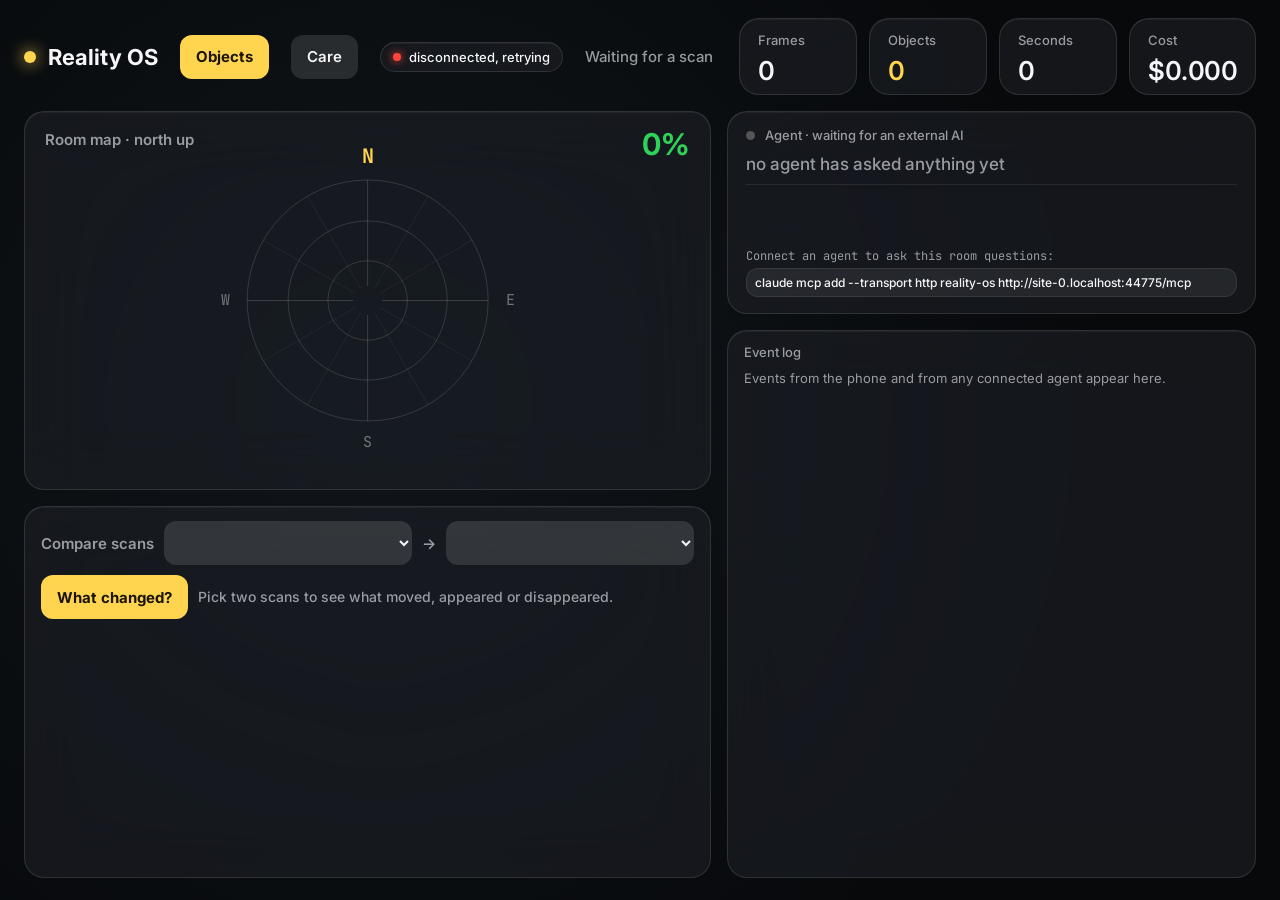
<file: web/dashboard.html>
<!doctype html>
<html lang="en" data-theme="laptop"><head><meta charset="utf-8">
<meta name="viewport" content="width=device-width,initial-scale=1">
<title>Reality OS · Dashboard</title>
<link rel="stylesheet" href="css/theme.css">
<link rel="stylesheet" href="css/inspector.css">
<style>
:root{--blue:#8ab4ff}
body{background:radial-gradient(circle at 30% 45%,#10151a,#07090b 70%);overflow:auto}
#app{position:fixed;inset:0;min-width:1100px;min-height:640px;display:grid;grid-template-rows:auto minmax(0,1fr);gap:16px;padding:18px 24px 22px}
header{display:flex;align-items:center;gap:22px}
.brand{font:700 22px var(--sans);display:flex;align-items:center;gap:12px;}
.brand i{width:12px;height:12px;border-radius:50%;background:var(--accent);box-shadow:0 0 16px var(--accent)}
.pill{display:inline-flex;align-items:center;gap:8px;height:30px;padding:0 12px;border-radius:99px;font:500 12px var(--sans);white-space:nowrap}
.dot{width:8px;height:8px;border-radius:50%;background:var(--red);box-shadow:0 0 8px var(--red)}.dot.ok{background:var(--green);box-shadow:0 0 8px var(--green)}
#phase{font:500 13px var(--sans);color:var(--dim);flex:1 1 0;min-width:0;overflow:hidden;text-overflow:ellipsis;white-space:nowrap}
.cnt{display:flex;gap:12px;margin-left:auto;flex:none}
.cnt>div{padding:10px 18px;min-width:118px}.cnt b{display:block;font:600 28px/1 var(--sans);margin-top:9px}
main{display:grid;grid-template-columns:minmax(0,1.3fr) minmax(380px,1fr);gap:16px;min-height:0}
.col{display:grid;gap:16px;min-height:0;min-width:0}
.col>*{min-width:0}
.left{grid-template-rows:minmax(0,1fr) 372px}.right{grid-template-rows:auto minmax(0,1fr)}
*{scrollbar-width:thin;scrollbar-color:rgba(255,255,255,.22) transparent}
::-webkit-scrollbar{width:8px;height:8px}::-webkit-scrollbar-track{background:transparent}
::-webkit-scrollbar-thumb{background:rgba(255,255,255,.18);border-radius:99px;border:2px solid transparent;background-clip:content-box}
::-webkit-scrollbar-thumb:hover{background:var(--accent-line);background-clip:content-box}::-webkit-scrollbar-corner{background:transparent}
.map{position:relative;padding:16px;min-height:0}
#mapc{position:absolute;inset:16px;width:calc(100% - 32px);height:calc(100% - 32px)}
.map .label{position:absolute;left:20px;top:18px;z-index:1}.map .big{position:absolute;right:22px;top:14px;font:700 34px var(--sans);color:var(--green);z-index:1}
.hist{padding:14px 16px;display:flex;flex-direction:column;gap:12px;min-height:0;overflow:hidden}
.bar{display:flex;gap:10px;align-items:center;flex-wrap:wrap}
.bar select{flex:1 1 230px;min-width:0;text-overflow:ellipsis}
#log:empty:before{content:"Events from the phone and from any connected agent appear here.";color:var(--dim);font:400 13px/1.5 var(--sans)}
.ag .prev code{font:500 12px var(--sans);color:var(--ink);background:var(--fill-1);border:1px solid var(--line);border-radius:var(--r-sm);padding:6px 8px;word-break:break-all;display:block}
select,button.small{font:600 13px var(--sans);color:var(--ink);background:var(--fill-1);border:1px solid var(--line-strong);border-radius:var(--r-sm);padding:0 16px;min-height:var(--tap-min)}
select{font-family:var(--sans);font-weight:500;padding:0 12px}select option{color:#000}
button.small{cursor:pointer}button.small.go{background:var(--accent);color:var(--accent-ink);border-color:var(--accent);font-weight:700}
#chsum{font:500 14px/1.4 var(--sans);color:var(--dim)}
#chalign{font:500 12px/1.4 var(--sans);color:var(--dim)}#chalign.al-good{color:var(--green)}#chalign.al-weak{color:var(--amber)}#chalign.al-failed{color:var(--red)}
#cards{display:flex;gap:12px;overflow-x:auto;overflow-y:hidden;padding-bottom:6px;min-width:0;max-width:100%;flex:1;min-height:0}
.card{flex:0 0 250px;padding:12px;border-radius:14px;background:rgba(255,255,255,.05);border:1px solid var(--line);display:flex;flex-direction:column;gap:8px;cursor:pointer;transition:border-color .15s,background .15s,transform .15s;overflow:hidden;text-align:left;color:inherit;font:inherit}
.card:hover,.card:focus-visible{border-color:var(--accent);background:var(--accent-fill);transform:translateY(-2px);outline:none}
.card .open{margin-top:auto;font:500 10px var(--sans);color:var(--dim)}.card:hover .open{color:var(--accent)}
.empty{margin:auto;color:var(--dim);font:400 14px var(--sans)}
/* full view of one change */
#viewer{position:fixed;inset:0;z-index:20;display:none;background:rgba(5,7,9,.88);backdrop-filter:blur(8px);padding:28px 36px;min-width:1100px}
#viewer.on{display:grid;grid-template-rows:auto minmax(0,1fr) auto;gap:18px;animation:fade .18s}
@keyframes fade{from{opacity:0}}
#viewer .vh{display:flex;align-items:center;gap:14px}
#viewer .vt{font:600 22px var(--sans);display:flex;align-items:center;gap:12px;min-width:0}
#viewer .vt i{width:28px;height:28px;border-radius:8px;display:grid;place-items:center;font:700 17px var(--sans);font-style:normal;color:#07090b;flex:none}
#viewer .vn{margin-left:auto;font:500 13px var(--sans);color:var(--dim);}
#viewer .nav{display:flex;gap:8px}
#viewer .vb{display:grid;gap:18px;min-height:0;grid-template-columns:1fr 1fr}.vb.one{grid-template-columns:minmax(0,760px);justify-content:center}
.vslot{display:flex;flex-direction:column;gap:8px;min-height:0;min-width:0}
.vslot .label{display:block}
.vslot .frame{position:relative;flex:1;min-height:0;border-radius:16px;overflow:hidden;border:1px solid var(--line);background:#111}
.vslot canvas{position:absolute;inset:0;width:100%;height:100%;display:block}
.vslot .none{position:absolute;inset:0;display:grid;place-items:center;color:var(--dim);font:400 14px var(--sans)}
#viewer .vf{font:400 17px/1.5 var(--sans);max-width:980px}
button.small:disabled{opacity:.35;cursor:default}
/* the material and shape pass, as on the phone: filled controls without outlines, sentence-case labels, tabular numbers */
#phase{font:500 var(--t-sm) var(--sans);color:var(--dim)}
.cnt>div{border-radius:var(--r-card)}.cnt b{font:600 26px/1 var(--sans);font-variant-numeric:tabular-nums;letter-spacing:-.02em}
.pill{font:500 var(--t-xs) var(--sans)}
select,button.small{border:0;background:var(--fill-2);border-radius:12px;font:600 var(--t-sm) var(--sans)}
select{font-weight:500}
button.small:hover{background:var(--fill-3)}button.small.go,button.small.go:hover{background:var(--accent);color:var(--accent-ink)}
.map .big{font:700 30px var(--sans);font-variant-numeric:tabular-nums;letter-spacing:-.02em}
.map .label,.hist .label{font:600 var(--t-sm) var(--sans);color:var(--dim)}
.card{border:0;background:var(--fill-1);border-radius:var(--r-card)}
.card:hover,.card:focus-visible{background:var(--accent-fill);box-shadow:inset 0 0 0 1px var(--accent-line)}
.pair canvas{border-radius:var(--r-md)}
.ag .q{font-size:17px}
.ag:not(.on) .q{font:500 17px var(--sans);color:var(--dim)}
.card h3{margin:0;font:600 13px var(--sans);display:flex;gap:8px;align-items:center}
.card h3 i{width:20px;height:20px;border-radius:6px;display:grid;place-items:center;font:700 13px var(--sans);font-style:normal;color:#07090b}
.card p{margin:0;font:400 12.5px/1.4 var(--sans);color:var(--ink);display:-webkit-box;-webkit-line-clamp:2;-webkit-box-orient:vertical;overflow:hidden}
.pair{display:grid;grid-template-columns:1fr 1fr;gap:6px}.pair canvas{width:100%;aspect-ratio:4/3;border-radius:8px;background:#111;display:block}
.pair.one>div{grid-column:1}
.pair span{font:500 9px var(--sans);color:var(--dim);display:block;margin-bottom:3px}
.ag{padding:16px 18px;display:flex;flex-direction:column;gap:10px}
.ag .head{display:flex;align-items:center;gap:10px}.ag .head i{width:9px;height:9px;border-radius:50%;background:#555}.ag.on .head i{background:var(--blue);box-shadow:0 0 10px var(--blue)}
.ag .q{font:600 20px/1.3 var(--mono);color:var(--blue);word-break:break-word}.ag .a{font:400 16px/1.45 var(--sans);color:var(--ink);border-top:1px solid var(--line);padding-top:10px;min-height:44px}
.ag .meta{font:500 11px var(--mono);color:var(--dim)}
#agphoto{width:100%;aspect-ratio:16/9;border-radius:12px;background:#111;display:none}
.prev{display:flex;flex-direction:column;gap:4px;font:400 12px/1.4 var(--mono);color:var(--dim)}.prev b{color:var(--blue);font-weight:500}
.log{padding:14px 16px;display:flex;flex-direction:column;gap:8px;min-height:0}
#log{display:flex;flex-direction:column;gap:7px;overflow:auto;min-height:0}
.l{font:400 13px/1.4 var(--mono);display:flex;gap:10px;animation:in .35s}.l time{flex:0 0 66px;color:var(--dim)}.l .t{flex:0 0 52px;font-weight:700;letter-spacing:.06em}
.l.phone .t{color:var(--accent)}.l.agent .t{color:var(--blue)}.l.srv .t{color:var(--dim)}.l.good{color:var(--green)}.l.bad{color:var(--red)}.l span.m{min-width:0;word-break:break-word}
@keyframes in{from{opacity:0;transform:translateX(10px)}}
</style></head><body>
<div id="app">
<header>
  <div class="brand"><i></i>Reality OS</div>
  <button class="small go" id="objbtn" title="Review and correct what the memory believes">Objects</button>
  <button class="small" id="carebtn" title="Where a person's important things were last seen">Care</button>
  <span class="pill panel"><span class="dot" id="conn"></span><span id="connt">connecting…</span></span>
  <span id="phase">Waiting for a scan</span>
  <div class="cnt">
    <div class="panel"><span class="label">Frames</span><b id="cf">0</b></div>
    <div class="panel"><span class="label">Objects</span><b id="co" style="color:var(--accent)">0</b></div>
    <div class="panel"><span class="label">Seconds</span><b id="cs">0</b></div>
    <div class="panel"><span class="label">Cost</span><b id="cu">$0.000</b></div>
  </div>
</header>
<main>
  <div class="col left">
    <div class="map panel"><span class="label">Room map · north up</span><span class="big" id="cp">0%</span><canvas id="mapc"></canvas></div>
    <div class="hist panel">
      <div class="bar"><span class="label">Compare scans</span>
        <select id="sa" title="before"></select><span class="label">→</span><select id="sb" title="after"></select>
        <button class="small go" id="cmp">What changed?</button><button class="small" id="clr" hidden>Clear</button><span id="chsum"></span></div>
      <div id="chalign" role="status"></div>
      <div id="cards"></div>
    </div>
  </div>
  <div class="col right">
    <div class="ag panel" id="ag">
      <div class="head"><i></i><span class="label" id="aglabel">Agent · waiting for an external AI</span></div>
      <div class="q" id="aq">no agent has asked anything yet</div>
      <div class="a" id="aa"></div>
      <canvas id="agphoto"></canvas>
      <div class="meta" id="agmeta"></div>
      <div class="prev" id="prev"></div>
    </div>
    <div class="log panel"><span class="label">Event log</span><div id="log"></div></div>
  </div>
</main>
</div>
<div id="viewer" role="dialog" aria-modal="true" aria-label="Change details">
  <div class="vh">
    <button class="small" id="vback">‹ Back</button>
    <div class="vt"><i id="vi"></i><span id="vtitle"></span></div>
    <span class="vn" id="vcount"></span>
    <div class="nav"><button class="small" id="vprev" aria-label="Previous">‹</button><button class="small" id="vnext" aria-label="Next">›</button></div>
  </div>
  <div class="vb" id="vbody"></div>
  <div class="vf" id="vtext"></div>
</div>
<section id="insp" role="dialog" aria-modal="true" aria-label="Objects inspector">
  <div class="ih"><h1>Objects</h1>
    <select id="irooms" aria-label="Room"></select><select id="iscans" aria-label="Scan"></select>
    <button class="small" id="idups">Possible duplicates (0)</button><button class="small" id="ilog">Corrections log</button>
    <span class="hide" id="isum"></span><span id="imsg" role="status" style="font:500 13px var(--mono);color:var(--accent)"></span><button class="small grow" id="iclose">Close ✕</button></div>
  <div class="im">
    <div class="pane panel" id="ilabels"></div>
    <div class="pane panel" id="iinst"></div>
    <div class="pane panel"><div class="detail" id="idetail"></div></div>
  </div>
</section>
<section id="care" role="dialog" aria-modal="true" aria-label="Caregiver view">
  <div class="ih"><h1>Care</h1><span class="badge2 off" id="careconsent">…</span><span class="hide">What the last scan of each room saw, not live.</span><span id="caresum" class="hide" role="status"></span>
    <span id="caremsg" role="status" style="font:500 13px var(--sans);color:var(--accent)"></span><button class="small grow" id="careclose">Close ✕</button></div>
  <div class="cm">
    <div class="pane">
      <h2>Needs attention</h2>
      <div id="carealerts"></div>
      <h2>Watch for</h2>
      <div class="cadd"><input id="carelabel" type="text" maxlength="60" placeholder="pills, glasses, keys…" aria-label="What to watch"><select id="careroom" aria-label="Usual room"></select><button class="small go" id="careadd">Add</button></div>
      <div class="csug" id="caresug" aria-label="Quick add"></div>
      <h2 id="careasked">Ask</h2>
      <div class="cadd"><input id="careq" type="text" maxlength="300" placeholder="Where did Mum put her pills?" aria-label="Ask where something is"><button class="small go" id="careask">Ask</button></div>
      <div id="careans"></div>
    </div>
    <div class="pane"><h2>Their things</h2><div id="careitems" class="citems"></div></div>
    <div class="pane" id="cnotes" aria-label="Notes for them">
      <h2>Notes for them</h2>
      <p class="hide">Pick something in one of their rooms and leave a note on it. They see it over the camera when they look at it.</p>
      <div id="cnoff" class="calert" hidden>Notes can be left once sharing is on: the person turns it on in Settings on their phone.</div>
      <div id="cnon">
        <select id="cnroom" aria-label="Room"></select>
        <div id="cnobjs" class="cnobjs" role="listbox" aria-label="Things in this room"></div>
        <div id="cncompose" class="cncompose" hidden>
          <b id="cnat"></b>
          <textarea id="cntext" maxlength="280" rows="3" placeholder="Take the evening pills after dinner" aria-label="Note"></textarea>
          <div class="cadd"><input id="cnfrom" type="text" maxlength="40" placeholder="Your name" aria-label="From"><button class="small go" id="cnadd">Leave note</button></div>
        </div>
        <h2 id="cnlisthead">In this room</h2>
        <div id="cnlist" class="cnlist"></div>
      </div>
    </div>
  </div>
</section>
<script type="module" src="js/dashboard.js"></script>
<script type="module" src="js/inspector.js"></script>
<script type="module" src="js/care.js"></script>
</body></html>
</file>
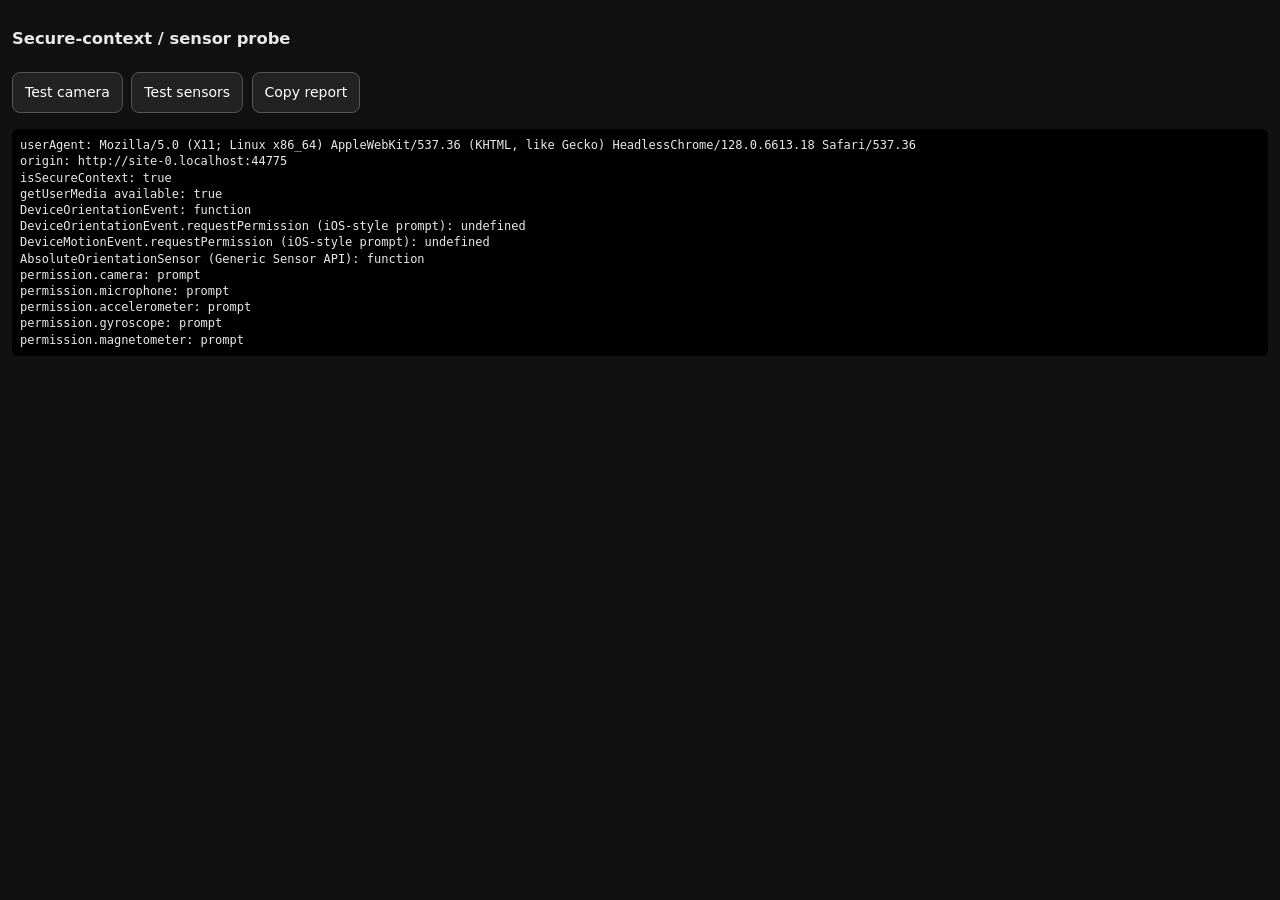
<file: web/probe.html>
<!doctype html>
<html lang="en">
<head>
<meta charset="utf-8">
<meta name="viewport" content="width=device-width, initial-scale=1">
<title>Reality OS probe</title>
<style>
  :root { color-scheme: dark; }
  body { margin: 0; padding: 12px; background: #111; color: #e8e8e8; font: 14px/1.4 system-ui, sans-serif; }
  button { font: inherit; padding: 10px 12px; margin: 4px 4px 4px 0; border-radius: 8px; border: 1px solid #555; background: #222; color: #fff; }
  pre { white-space: pre-wrap; background: #000; padding: 8px; border-radius: 6px; font: 12px/1.35 ui-monospace, monospace; }
</style>
</head>
<body>
<h3>Secure-context / sensor probe</h3>
<button id="cam">Test camera</button>
<button id="sens">Test sensors</button>
<button id="copy">Copy report</button>
<pre id="out"></pre>
<script>
const lines = {};
const out = document.getElementById("out");
const set = (k, v) => { lines[k] = typeof v === "string" ? v : JSON.stringify(v); out.textContent = Object.entries(lines).map(([a, b]) => `${a}: ${b}`).join("\n"); };

set("userAgent", navigator.userAgent);
set("origin", location.origin);
set("isSecureContext", window.isSecureContext);
set("getUserMedia available", !!navigator.mediaDevices?.getUserMedia);
set("DeviceOrientationEvent", typeof DeviceOrientationEvent);
set("DeviceOrientationEvent.requestPermission (iOS-style prompt)", typeof DeviceOrientationEvent?.requestPermission);
set("DeviceMotionEvent.requestPermission (iOS-style prompt)", typeof DeviceMotionEvent?.requestPermission);
set("AbsoluteOrientationSensor (Generic Sensor API)", typeof AbsoluteOrientationSensor);

(async () => {
  for (const name of ["camera", "microphone", "accelerometer", "gyroscope", "magnetometer"]) {
    try { set(`permission.${name}`, (await navigator.permissions.query({ name })).state); }
    catch (e) { set(`permission.${name}`, `query failed: ${e.name}`); }
  }
})();

document.getElementById("cam").onclick = async () => {
  set("camera", "requesting… (note any prompt that appears)");
  const t0 = performance.now();
  try {
    const s = await navigator.mediaDevices.getUserMedia({ video: { facingMode: { ideal: "environment" } }, audio: false });
    const st = s.getVideoTracks()[0].getSettings();
    set("camera", `OK in ${(performance.now() - t0).toFixed(0)} ms (includes time on prompt): ${st.width}x${st.height} ${st.facingMode || ""}`);
    s.getTracks().forEach((t) => t.stop());
  } catch (e) { set("camera", `FAILED ${e.name}: ${e.message}`); }
};

document.getElementById("sens").onclick = async () => {
  let n = 0, last = null, m = 0, lastM = null;
  const dop = (e) => { n++; last = [e.alpha, e.beta, e.gamma].map((v) => v == null ? null : +v.toFixed(1)); };
  const dmo = (e) => { m++; const a = e.accelerationIncludingGravity; lastM = a && [a.x, a.y, a.z].map((v) => v == null ? null : +v.toFixed(2)); };
  try {
    if (typeof DeviceOrientationEvent?.requestPermission === "function") set("orientation.permission", await DeviceOrientationEvent.requestPermission());
  } catch (e) { set("orientation.permission", `${e.name}: ${e.message}`); }
  addEventListener("deviceorientation", dop);
  addEventListener("devicemotion", dmo);
  set("sensors", "listening 3 s — move/rotate the phone");
  setTimeout(() => {
    removeEventListener("deviceorientation", dop);
    removeEventListener("devicemotion", dmo);
    set("deviceorientation", `${n} events in 3 s, last [alpha,beta,gamma]=${JSON.stringify(last)}`);
    set("devicemotion", `${m} events in 3 s, last accelG=${JSON.stringify(lastM)}`);
    set("sensors", n && m ? "WORKING" : "NO EVENTS (blocked, or no sensor)");
  }, 3000);
};

document.getElementById("copy").onclick = () => navigator.clipboard?.writeText(out.textContent).catch(() => {});
</script>
</body>
</html>
</file>
<file: web/css/theme.css>
@import url('https://fonts.googleapis.com/css2?family=Inter:wght@400;500;600;700&family=JetBrains+Mono:wght@400;500;700&display=swap');
/* Design tokens (the visual system). The phone app (app.css) and the laptop dashboard (inspector.css) use only these for colour,
   radius, spacing, tap sizes, type and motion, so a new look is a change of values here. Names that existed before the visual
   system are kept (aliases at the bottom map them onto the new values); the dashboard sets data-theme="laptop" for its amber accent. */
:root{
  /* surfaces */
  --bg:#050608;--surface:#0c0e11;--card:#16191d;--card-2:#1e2227;
  --fill-1:rgba(255,255,255,.07);--fill-2:rgba(255,255,255,.12);--fill-3:rgba(255,255,255,.17);
  --panel:rgba(30,33,38,.60);--panel-solid:rgba(22,25,29,.97);--scrim:rgba(0,0,0,.5);
  /* text and lines */
  --ink:#f5f6f8;--dim:rgba(235,237,245,.62);--faint:rgba(235,237,245,.34);
  --line:rgba(255,255,255,.08);--line-strong:rgba(255,255,255,.16);
  /* the one accent, and status colours */
  --accent:#8AA4FF;--accent-ink:#070a1a;--accent-fill:rgba(138,164,255,.16);--accent-line:rgba(138,164,255,.48);
  --amber:#FFD54F;--amber-fill:rgba(255,213,79,.14);--amber-line:rgba(255,213,79,.5);
  --green:#30D158;--green-fill:rgba(48,209,88,.16);--green-line:rgba(48,209,88,.5);
  --red:#FF453A;--red-fill:rgba(255,69,58,.16);--red-line:rgba(255,69,58,.5);
  /* type: Inter (the nearest to SF Pro off Apple devices) for everything on the phone; JetBrains Mono only for code and logs on the laptop */
  --sans:'Inter',-apple-system,BlinkMacSystemFont,'SF Pro Text',system-ui,sans-serif;--mono:'JetBrains Mono',ui-monospace,monospace;
  --t-label:11px;--t-xs:13px;--t-sm:15px;--t-md:17px;--t-lg:20px;--t-xl:28px;--t-2xl:34px;--t-num:48px;--t-num-xl:64px;
  --text-shadow:0 1px 14px rgba(0,0,0,.65);
  /* radius, space, sizes */
  --r-xs:8px;--r-sm:12px;--r-md:14px;--r-lg:20px;--r-xl:28px;--r-pill:999px;
  --s-1:4px;--s-2:8px;--s-3:12px;--s-4:16px;--s-5:24px;--s-6:32px;--s-7:48px;
  --tap:48px;--tap-min:44px;--btn-h:52px;--field-h:52px;--field-h:56px;--bar-h:92px;--top-h:56px;--blur:30px;
  /* motion: never decorative */
  --ease:cubic-bezier(.22,.9,.28,1);--spring:cubic-bezier(.2,1.12,.3,1);--ease-inout:cubic-bezier(.6,0,.2,1);--dur-1:120ms;--dur-2:240ms;--dur-3:450ms;--dur-ring:600ms;
  /* names used before the visual system, mapped onto it */
  --on-accent:var(--accent-ink);--danger-fill:var(--red-fill);--danger-line:var(--red-line);--warn-line:var(--amber-line);
  --r-btn:16px;
  --ctl:#24272D;--ctl-press:#2E3239;--ctl-edge:inset 0 .5px 0 rgba(255,255,255,.10),0 0 0 .5px rgba(255,255,255,.06);
  --lit:linear-gradient(180deg,#A9BCFF 0%,#8AA4FF 52%,#7D97F2 100%);--r-card:var(--r-lg);--r-ctl:var(--r-md);
  --pad:var(--s-4);--gap:var(--s-3);--gap-lg:var(--s-4);
  --fs-xs:var(--t-label);--fs-sm:var(--t-xs);--fs-md:var(--t-sm);--fs-lg:var(--t-md);--fs-xl:var(--t-xl);
  --nav-h:var(--bar-h);
}
/* the laptop dashboard: same system, amber accent */
[data-theme=laptop]{--accent:#FFD54F;--accent-ink:#1a1400;--accent-fill:rgba(255,213,79,.14);--accent-line:rgba(255,213,79,.5)}
*{box-sizing:border-box;-webkit-tap-highlight-color:transparent}
html,body{margin:0;height:100%;background:var(--bg);color:var(--ink);font-family:var(--sans);overflow:hidden;-webkit-font-smoothing:antialiased;font-feature-settings:'cv11','ss03'}
a{color:var(--accent);text-decoration:none}a:hover{color:#fff}
.mono{font-family:var(--sans);font-variant-numeric:tabular-nums}
.panel{background:var(--panel);backdrop-filter:blur(var(--blur)) saturate(1.8);-webkit-backdrop-filter:blur(var(--blur)) saturate(1.8);border:.5px solid rgba(255,255,255,.11);box-shadow:inset 0 .5px 0 rgba(255,255,255,.1);border-radius:var(--r-lg)}
.label{font:500 var(--t-xs)/1.2 var(--sans);color:var(--dim)}
.stripe{background:repeating-linear-gradient(135deg,rgba(255,255,255,.05) 0 10px,transparent 10px 20px),var(--surface);display:grid;place-items:center;font:400 var(--t-label) var(--mono);color:var(--dim);letter-spacing:.08em}
@keyframes ros-sk{to{background-position:-200% 0}}
@media (prefers-reduced-motion:reduce){:root{--dur-1:0ms;--dur-2:0ms;--dur-3:0ms;--dur-ring:0ms}*,*:before,*:after{animation-duration:0ms!important;animation-iteration-count:1!important;transition-duration:0ms!important}}
</file>
<file: web/css/inspector.css>
/* Objects inspector on the laptop dashboard (js/inspector.js), in the visual system: laptop theme (amber accent, set by data-theme on
   the page), a 64px top bar, three columns (labels, instances, the selected object), large sightings. */
#insp{position:fixed;inset:0;z-index:30;display:none;background:var(--bg);color:var(--ink);min-width:1100px;grid-template-rows:var(--top-bar,64px) minmax(0,1fr)}
#insp.on{display:grid}
#insp .ih{display:flex;align-items:center;gap:var(--s-3);flex-wrap:nowrap;padding:0 var(--s-5);border-bottom:1px solid var(--line);background:var(--surface)}
#insp .ih h1{margin:0 var(--s-3) 0 0;font:700 var(--t-lg) var(--sans);display:flex;align-items:center;gap:var(--s-3)}
#insp .ih h1:before{content:"";width:12px;height:12px;border-radius:50%;background:var(--accent);box-shadow:0 0 14px var(--accent)}
#insp .ih select{max-width:260px}
#insp .ih #isum{font:500 var(--t-xs) var(--sans);color:var(--dim);white-space:nowrap}
#insp .ih #imsg{min-width:0;overflow:hidden;text-overflow:ellipsis;white-space:nowrap;color:var(--accent)}
#insp .grow{margin-left:auto}
#insp .im{display:grid;grid-template-columns:300px 340px minmax(0,1fr);min-height:0}
#insp .pane{padding:20px 16px;display:flex;flex-direction:column;gap:10px;min-height:0;overflow:auto;border:0;border-right:1px solid var(--line);border-radius:0;background:none;backdrop-filter:none}
#insp .pane:last-child{border-right:0;padding:20px 24px}
#insp .pane h2{margin:0 0 6px;font:600 var(--t-sm) var(--sans);color:var(--dim)}
#insp .row{display:flex;align-items:center;gap:var(--s-3);min-height:60px;padding:8px 14px;border-radius:14px;border:1px solid var(--line);cursor:pointer;background:var(--card);position:relative;transition:border-color var(--dur-1) var(--ease),background var(--dur-1) var(--ease)}
#insp .row:hover{border-color:var(--line-strong)}
#insp .row.on{border-color:var(--accent-line);background:var(--accent-fill)}
#insp .row b{font:600 var(--t-md) var(--sans);flex:1;min-width:0;overflow:hidden;text-overflow:ellipsis;white-space:nowrap}
#insp .row small{font:500 var(--t-xs) var(--sans);color:var(--dim);white-space:nowrap}
#insp #ilabels .row{flex-wrap:wrap}#insp #ilabels .row small{flex-basis:100%;order:3;font:400 var(--t-xs)/1.4 var(--sans);margin-top:-6px}
#insp #ilabels .row.on small{color:var(--dim)}
/* instances: square tiles with a round tick */
#insp #iinst{display:grid;grid-template-columns:1fr 1fr;gap:10px;align-content:start}
#insp #iinst>h2,#insp #iinst>.ih,#insp #iinst>.empty{grid-column:1/-1}
#insp #iinst .ih{padding:0;border:0;background:none;gap:var(--s-2);flex-wrap:wrap}
#insp #iinst .row{flex-direction:column;align-items:stretch;justify-content:flex-end;padding:0;aspect-ratio:1;overflow:hidden;gap:0;min-height:0;background:var(--surface)}
#insp #iinst .row canvas{position:absolute;inset:0;width:100%;height:100%;border-radius:0;object-fit:cover}
#insp #iinst .row>div{flex:none!important;margin-top:auto;position:relative;z-index:1;padding:20px 10px 10px;background:linear-gradient(transparent,rgba(7,9,11,.85))}
#insp #iinst .row b{font:600 var(--t-xs) var(--sans);white-space:normal}
#insp #iinst .row small{font:400 10px/1.4 var(--sans);white-space:normal}
#insp #iinst .row.on{box-shadow:inset 0 0 0 2.5px var(--accent);background:var(--surface)}
#insp .row input[type=checkbox]{appearance:none;-webkit-appearance:none;position:absolute;left:8px;top:8px;z-index:2;width:26px;height:26px;margin:0;border-radius:50%;border:2px solid rgba(255,255,255,.7);background:rgba(7,9,11,.6);cursor:pointer;display:grid;place-items:center}
#insp .row input[type=checkbox]:checked{background:var(--accent);border-color:var(--accent)}
#insp .row input[type=checkbox]:checked:after{content:"✓";color:var(--accent-ink);font:700 14px/1 var(--sans)}
#insp .hide{color:var(--dim);font:400 var(--t-xs) var(--sans)}
#insp .tag{display:inline-block;padding:2px 8px;border-radius:var(--r-pill);background:var(--fill-2);font:500 var(--t-label) var(--sans);margin:2px 4px 2px 0}
#insp .detail{display:flex;flex-direction:column;gap:18px;min-height:0;overflow:auto}
#insp .dh{display:flex;align-items:center;gap:14px;flex-wrap:wrap}#insp .dh h3{margin:0;font:600 28px var(--sans);letter-spacing:-.015em}
#insp .dh .small{margin-left:auto}
#insp .facts{display:grid;grid-template-columns:repeat(auto-fit,minmax(150px,1fr));gap:10px}
#insp .facts span{padding:12px 14px;border-radius:14px;background:var(--card);border:1px solid var(--line);display:flex;flex-direction:column;gap:8px;font:500 var(--t-label) var(--sans);color:var(--dim)}
#insp .facts b{font:600 var(--t-lg) var(--sans);letter-spacing:0;text-transform:none;color:var(--ink);word-break:break-word}
#insp .sights{display:grid;grid-template-columns:repeat(auto-fill,minmax(420px,1fr));gap:var(--s-4)}
#insp .sight{display:flex;flex-direction:column;gap:var(--s-2);padding:0;border:0;background:none}
#insp .sight canvas{width:100%;border-radius:var(--r-md);background:var(--surface);display:block;border:1px solid var(--line)}
#insp .sight .meta{font:400 var(--t-xs)/1.6 var(--sans);color:var(--dim)}#insp .sight .meta b{color:var(--ink)}
#insp .dec{display:flex;flex-direction:column;gap:10px}
#insp .dec div{font:400 13px/1.4 var(--sans);padding:10px 12px;border-radius:var(--r-sm);background:var(--fill-1);border:1px solid var(--line)}
#insp .dec div code{display:block;font:500 var(--t-label)/1.4 var(--sans);color:var(--dim);margin-top:6px;word-break:break-all}
#insp .dec .manual{border-left:3px solid var(--accent)}#insp .dec .veto{border-left:3px solid var(--red)}
#insp .dups{display:flex;flex-direction:column;gap:10px}
#insp .dup{display:grid;grid-template-columns:auto auto 1fr auto;gap:var(--s-3);align-items:center;padding:6px 6px 6px 12px;border-radius:var(--r-sm);border:1px solid var(--line);background:var(--card)}
#insp .dup canvas{width:150px;height:112px;border-radius:var(--r-xs);background:var(--surface)}
#insp .corr{font:400 var(--t-xs)/1.5 var(--sans);display:flex;gap:10px;color:var(--dim)}#insp .corr b{color:var(--accent);font-weight:600;min-width:120px}
#insp .empty{margin:12px 0;color:var(--dim);font:400 var(--t-sm) var(--sans)}
/* buttons in the inspector: 44px targets; go = accent, danger = red */
#insp button.small{min-height:var(--tap-min)}
#insp button.small.go{background:var(--accent);color:var(--accent-ink);border-color:var(--accent)}
#insp button.small.danger{background:var(--red-fill);border-color:var(--red-line);color:var(--red)}
#insp .dh .small.danger{background:var(--red);border-color:var(--red);color:#fff;font-weight:700}

/* ---- caregiver view ---- */
#care{position:fixed;inset:0;z-index:30;display:none;background:var(--bg);color:var(--ink);min-width:1100px;grid-template-rows:64px minmax(0,1fr)}
#care.on{display:grid}
#care .ih{display:flex;align-items:center;gap:var(--s-3);padding:0 var(--s-5);border-bottom:1px solid var(--line);background:var(--surface)}
#care .ih h1{margin:0 var(--s-3) 0 0;font:700 var(--t-lg) var(--sans);display:flex;align-items:center;gap:var(--s-3)}
#care .ih h1:before{content:"";width:12px;height:12px;border-radius:50%;background:var(--accent);box-shadow:0 0 14px var(--accent)}
#care .grow{margin-left:auto}
#care .hide{color:var(--dim);font:400 var(--t-xs) var(--sans)}
#care .cm{display:grid;grid-template-columns:380px minmax(0,1fr) 400px;min-height:0}
#care .pane{padding:20px 24px;display:flex;flex-direction:column;gap:12px;min-height:0;overflow:auto;border-right:1px solid var(--line)}
#care .pane:last-child{border-right:0}
#care h2{margin:10px 0 0;font:600 var(--t-md)/1.2 var(--sans);letter-spacing:-.01em;color:var(--ink)}
#care .badge2{padding:6px 12px;border-radius:var(--r-pill);font:600 var(--t-xs) var(--sans);border:1px solid var(--line-strong)}
#care .badge2.on{color:var(--green);border-color:var(--green-line);background:var(--green-fill)}
#care .badge2.off{color:var(--amber);border-color:var(--amber-line);background:var(--amber-fill)}
#care .cadd{display:flex;gap:var(--s-2)}#care .cadd input{flex:1 1 0;min-width:0}#care .cadd select{flex:0 1 128px;min-width:0}#care .cadd button{flex:none}
#care input,#care select{min-height:var(--tap-min);border-radius:var(--r-sm);background:var(--fill-1);color:var(--ink);border:1px solid var(--line-strong);font:500 var(--t-sm) var(--sans);padding:0 12px;min-width:0}
#care input{flex:1}#care select option{color:#000}
#care .citems{display:grid;grid-template-columns:repeat(auto-fill,minmax(300px,1fr));gap:var(--s-4);align-content:start}
#care .citem{display:flex;flex-direction:column;gap:var(--s-2);padding:var(--s-3);border-radius:var(--r-md);background:var(--card);border:1px solid var(--line)}
#care .citem.alert{border-color:var(--amber-line)}
#care .chead{display:flex;align-items:center;gap:var(--s-2)}#care .chead b{flex:1;font:600 var(--t-lg) var(--sans)}
#care .citem canvas,#care #careans canvas{width:100%;border-radius:var(--r-sm);background:var(--surface);display:block;border:1px solid var(--line)}
#care .where{font:600 var(--t-sm) var(--sans)}
#care .calert{padding:10px 12px;border-radius:var(--r-sm);background:var(--amber-fill);border:1px solid var(--amber-line);font:500 var(--t-sm)/1.4 var(--sans)}
#care .calert.not_seen{background:var(--red-fill);border-color:var(--red-line)}
#care .ans{margin:0;font:500 var(--t-md)/1.4 var(--sans)}
#care .empty{color:var(--dim);font:400 var(--t-sm) var(--sans)}
#care button.small{min-height:var(--tap-min)}
#care button.small.go{background:var(--accent);color:var(--accent-ink);border-color:var(--accent)}

#care .csug{display:flex;flex-wrap:wrap;gap:var(--s-2)}
#care .csug button{min-height:36px;padding:0 12px;border-radius:var(--r-pill);font:500 var(--t-sm) var(--sans)}
#care .calert.clear{background:var(--green-fill);border-color:var(--green-line);color:var(--green)}
#care .ih .hide#caresum{color:var(--ink);font:500 var(--t-sm) var(--sans)}
/* Care: notes for the person, left on things in their rooms */
#cnon{display:flex;flex-direction:column;gap:12px}
#care textarea{width:100%;resize:vertical;min-height:84px;padding:12px;border-radius:var(--r-sm);background:var(--fill-1);color:var(--ink);border:1px solid var(--line-strong);font:500 var(--t-sm)/1.45 var(--sans);box-sizing:border-box}
#care textarea:focus,#care input:focus,#care select:focus{outline:2px solid var(--accent);outline-offset:1px}
.cnobjs{display:grid;grid-template-columns:repeat(3,1fr);gap:8px;max-height:300px;overflow:auto}
.cnobj{display:flex;flex-direction:column;gap:6px;padding:6px;border-radius:var(--r-sm);background:var(--card);border:1px solid var(--line);color:var(--ink);text-align:left;cursor:pointer;font:500 var(--t-xs) var(--sans)}
.cnobj canvas{width:100%;aspect-ratio:4/3;border-radius:8px;background:var(--surface);display:block}
.cnobj[aria-selected=true]{border-color:var(--accent);box-shadow:0 0 0 1px var(--accent)}
.cnobj .n{color:var(--dim);font-size:11px}
.cncompose{display:flex;flex-direction:column;gap:8px;padding:12px;border-radius:var(--r-md);background:var(--card);border:1px solid var(--accent-line)}
.cncompose b{font:600 var(--t-sm) var(--sans)}
.cnlist{display:flex;flex-direction:column;gap:8px}
.cnote{display:flex;flex-direction:column;gap:6px;padding:12px;border-radius:var(--r-md);background:rgba(255,213,79,.10);border:1px solid rgba(255,213,79,.35)}
.cnote p{margin:0;font:600 var(--t-sm)/1.4 var(--sans);color:var(--ink);overflow-wrap:anywhere}
.cnote .m{font:400 var(--t-xs) var(--sans);color:var(--dim)}
.cnote .acts{display:flex;gap:6px}
.cnote .acts button.del{color:var(--red)}
.cnph{width:100%;aspect-ratio:4/3;border-radius:8px;background:var(--surface) radial-gradient(circle at 50% 45%,rgba(138,164,255,.16),transparent 60%)}
</file>
